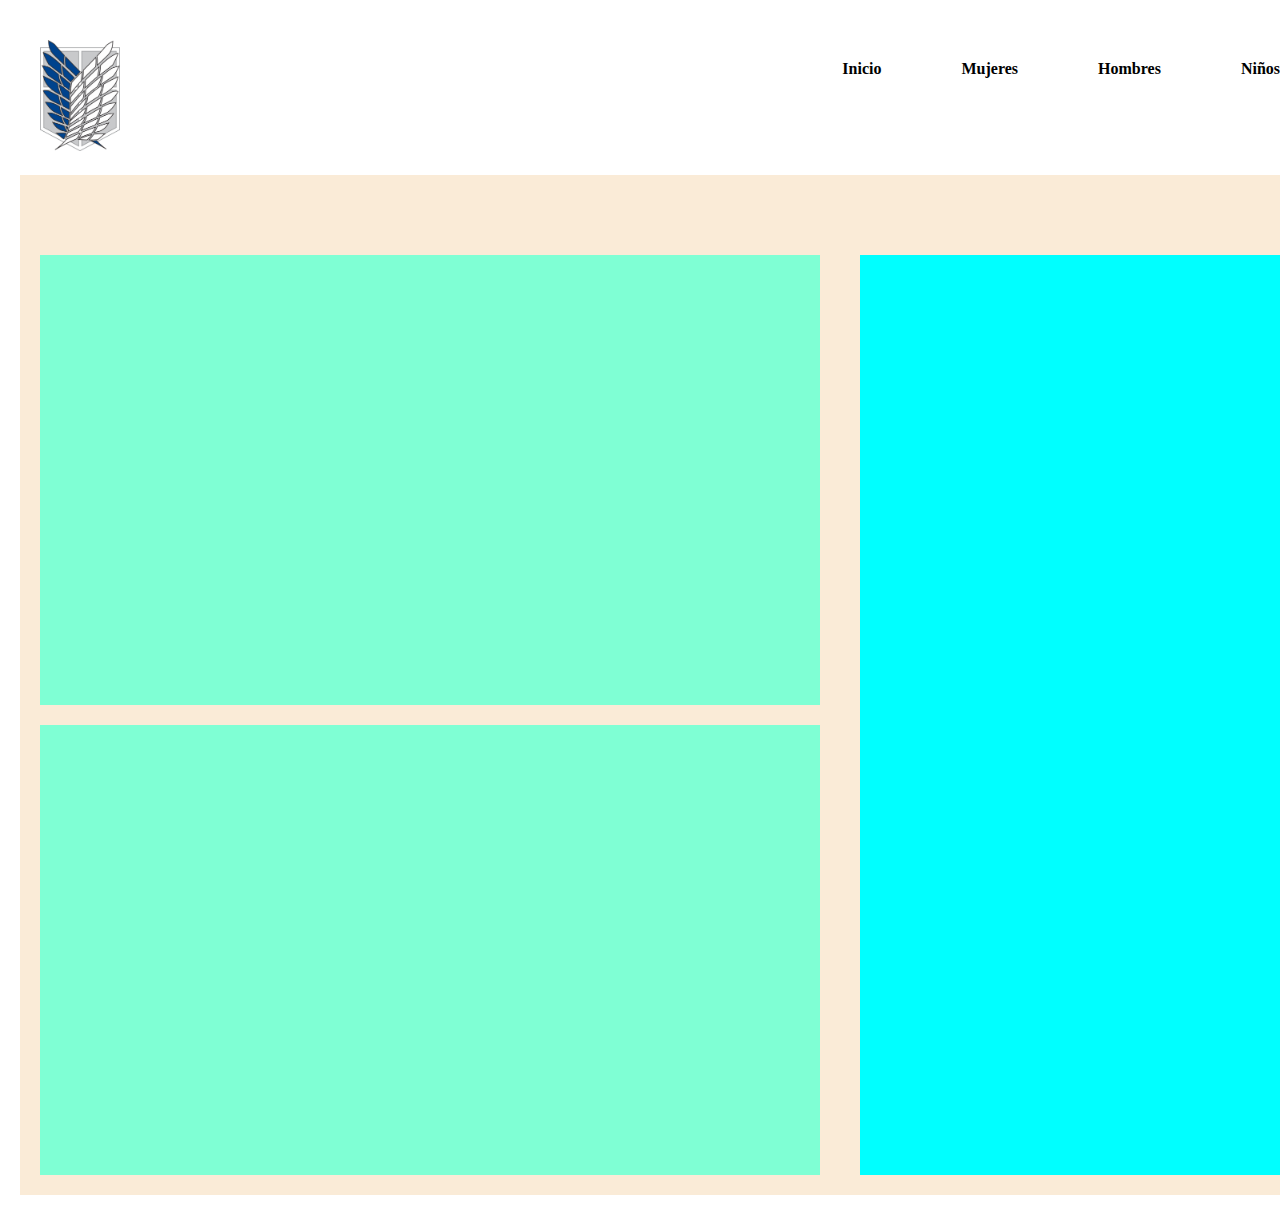
<file: RepasoFB/index.html>
<!DOCTYPE html>
<html lang="en">
<head>
    <meta charset="UTF-8">
    <meta http-equiv="X-UA-Compatible" content="IE=edge">
    <meta name="viewport" content="width=device-width, initial-scale=1.0">
    <link rel="stylesheet" href="./index.css">
    <title>Repaso Flex Box</title>
</head>

<body>
    <main class="main">

         <div class="menucontainer">
            <div class="menulogo">
                <a href="./index.html">
                    <img src="./logo.png" width="80px" alt="">
                </a>
            </div>
         <nav class="menu">
            <ul class="menuitems">
                <li class="menulink">
                    <a href="#">Inicio</a>
                </li>
                <li class="menulink">
                    <a href="#">Mujeres</a>
                </li>
                <li class="menulink">
                    <a href="#">Hombres</a>
                </li>
                <li class="menulink">
                    <a href="#">Niños</a>
                </li>
            </ul>
         </nav>
        </div>

         <section class="mainsection">
            <section class="article">
                <section class="textarticle"></section>
                <section class="textarticle"></section>
            </section>
            <aside class="mainAside"></aside>
         </section>

         <footer class="footer"></footer>
    </main>
</body>
</html>
</file>
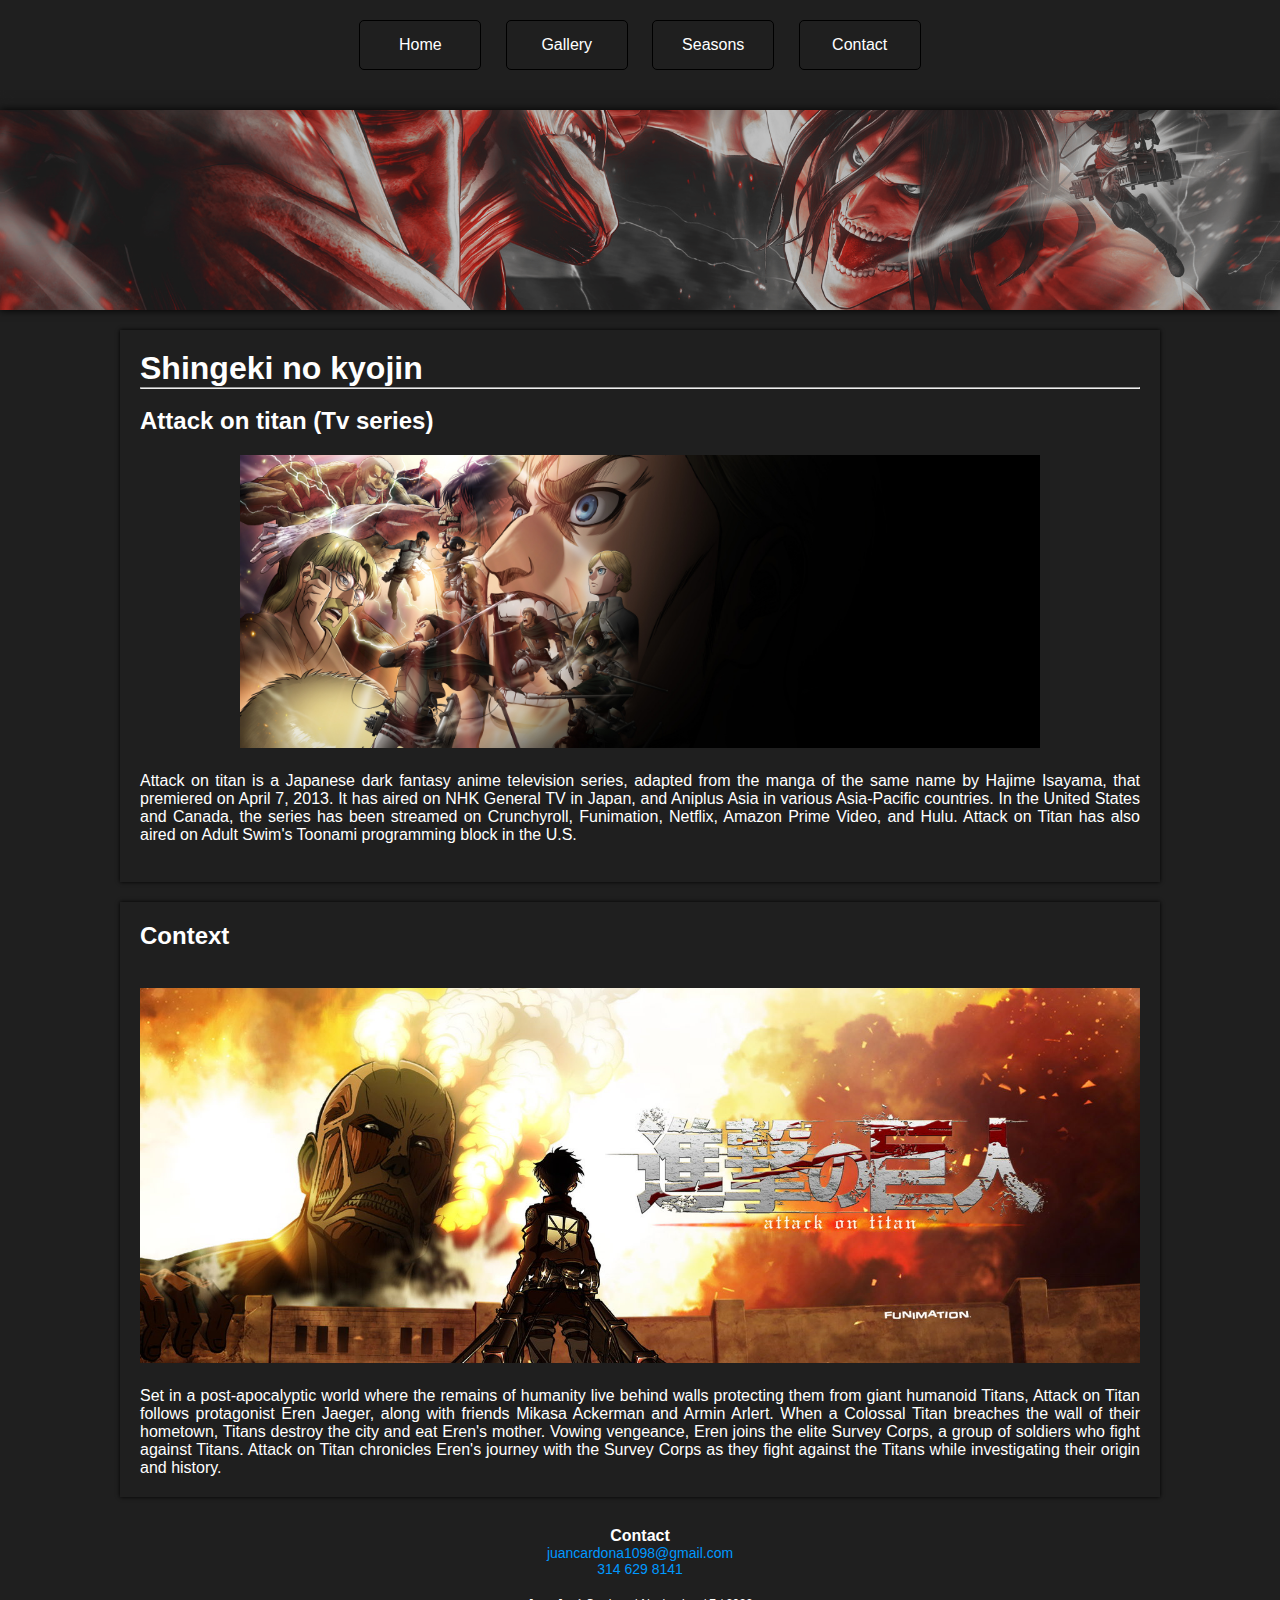
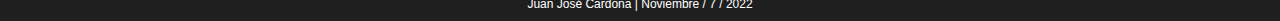
<file: Shingeki/src/index.html>
<!DOCTYPE html>
<html lang="en">

<head>
    <meta charset="UTF-8"> 
    <meta http-equiv="X-UA-Compatible" content="IE=edge">
    <meta name="viewport" content="width=device-width, initial-scale=1.0">
    <link rel="stylesheet" href="/Shingeki/src/styles/global.css">
    <link rel="stylesheet" href="./styles/index.css">
    <title>Shingeki no kyojin</title>
</head>

<body>

    <nav class="menu">
        <ul class="menucontainer">

            <li class="menuitem">
                <a class="menulink" href="#">Home</a>
            </li>
           <li class="menuitem">
                <a class="menulink" href="/Shingeki/src/pages/gallery.html">Gallery</a>
           </li>

            <li class="menuitem">
                <a class="menulink" href="./pages/seasons.html">Seasons</a>
            </li>
 
           <li class="menuitem">
                <a class="menulink" href="./pages/contact.html">Contact</a>
            </li>

        </ul>
    </nav>
<header class="banner"></header>

    <main class="mainContainer">

        <h1>Shingeki no kyojin</h1>
         <hr>
         <br>
         <h2>Attack on titan (Tv series)</h2>
    
         <div><img src="./images/banner2.jpg" alt=""></div>    
         <p> 
            Attack on titan is a Japanese dark fantasy anime television series, adapted from the manga of the same 
            name by Hajime Isayama, that premiered on April 7, 2013. It has aired on NHK General TV in Japan,
            and Aniplus Asia in various Asia-Pacific countries. In the United States and Canada, the series has
            been streamed on Crunchyroll, Funimation, Netflix, Amazon Prime Video, and Hulu. Attack on Titan has 
            also aired on Adult Swim's Toonami programming block in the U.S.
        </p> 
        <br>

    </main>
    
    <main class="submainContainer">

        <h2>Context</h2><br>
        <div><img src="./images/banner3.jpeg" alt=""></div>  

        <p>
            Set in a post-apocalyptic world where the remains of humanity live behind walls protecting them 
            from giant humanoid Titans, Attack on Titan follows protagonist Eren Jaeger, along with friends 
            Mikasa Ackerman and Armin Arlert. When a Colossal Titan breaches the wall of their hometown, Titans 
            destroy the city and eat Eren's mother. Vowing vengeance, Eren joins the elite Survey Corps, a group 
            of soldiers who fight against Titans. Attack on Titan chronicles Eren's journey with the Survey Corps 
            as they fight against the Titans while investigating their origin and history.
        </p>

     
     

    </main>

    <footer class="footer">
        <div class="footerContact">
          <h4>Contact</h4>
          <a href="mailto:juancardona1098@gmail.com">juancardona1098@gmail.com</a>
          <a href="Cel: 314 629 8141">314 629 8141</a>
        </div>
        <p class="copy">Juan José Cardona | Noviembre / 7 / 2022 </p>
      </footer>
</body>
</html>
</file>
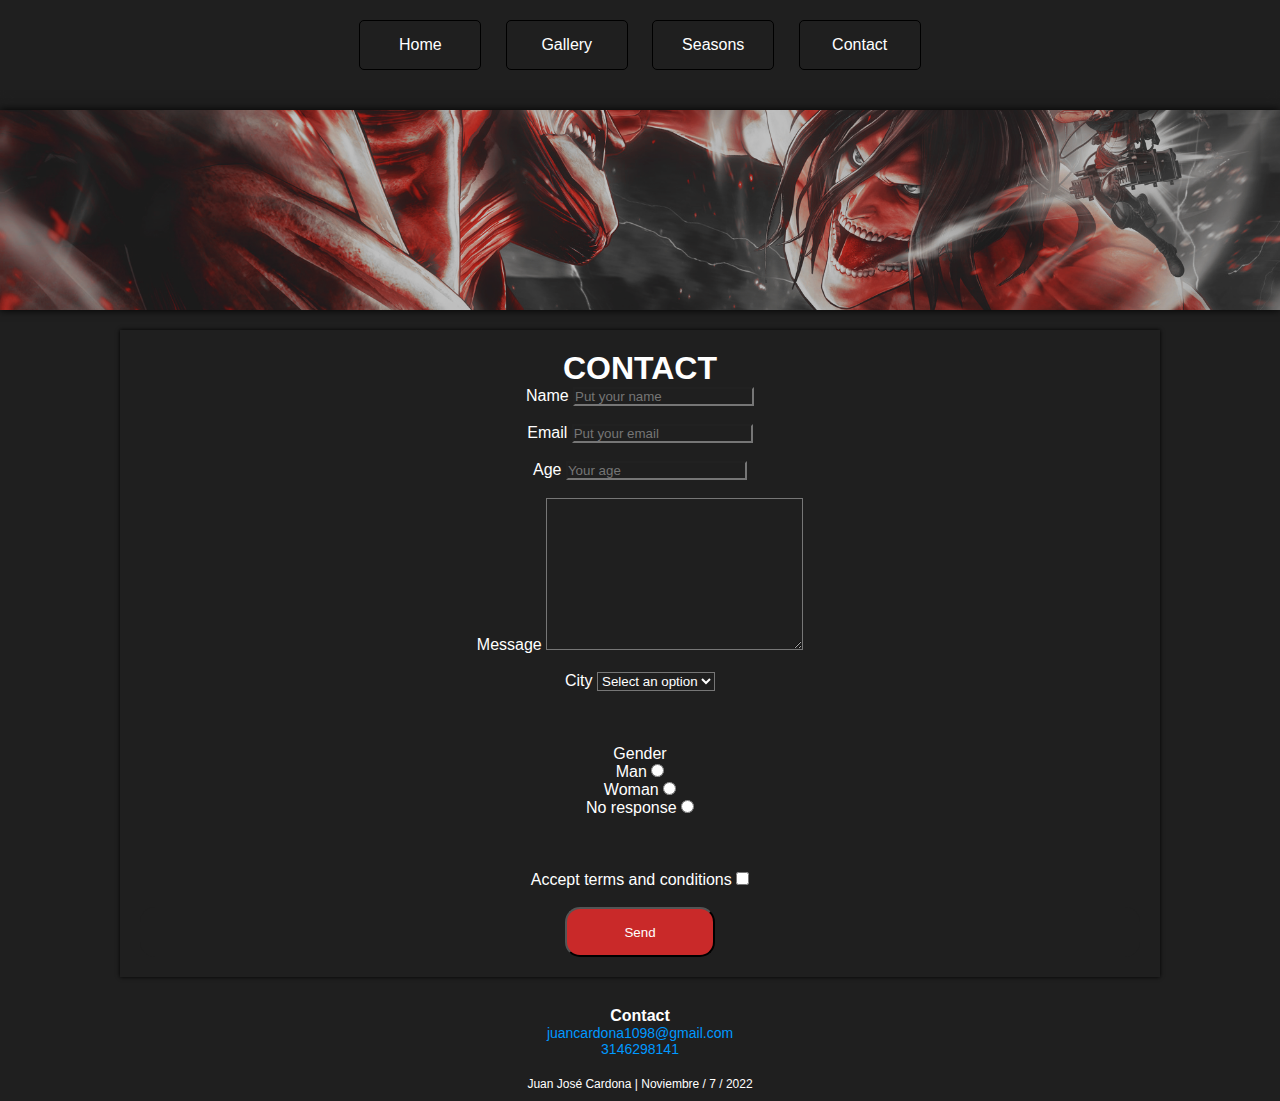
<file: Shingeki/src/pages/contact.html>
<!DOCTYPE html>
<html lang="en">
<head>
    <meta charset="UTF-8">
    <meta http-equiv="X-UA-Compatible" content="IE=edge">
    <meta name="viewport" content="width=device-width, initial-scale=1.0">
    <link rel="stylesheet" href="/Shingeki/src/styles/global.css">
    <link rel="stylesheet" href="/Shingeki/src/styles/contact.css">
    <title>Contact</title>
</head>
<body>
    
    <nav class="menu">
        <ul class="menucontainer">

            <li class="menuitem">
                <a class="menulink" href="../index.html">Home</a>
            </li>
           <li class="menuitem">
                <a class="menulink" href="./gallery.html">Gallery</a>
           </li>

            <li class="menuitem">
                <a class="menulink" href="./seasons.html">Seasons</a>
            </li>

           <li class="menuitem">
                <a class="menulink" href="#">Contact</a>
            </li>

        </ul>
    </nav>
    <header class="banner"></header>

    <main class="mainContainer">
        <div><h1>CONTACT</h1></div>

        <form>
            <div>
                <label for="Name">Name</label>
                <input type="text" id="name" placeholder="Put your name" >
            </div>
            <br>
            <div>
                <label for="Correo">Email</label>
                <input type="text" id="name" placeholder="Put your email" 
                required id="email">
            </div>
            <br>
            <div>
                <label for="Age">Age</label>
                <input type="number" id="" placeholder="Your age" 
                required id="email">
            </div>
            <br>
            <div>
                <label for="age">Message</label>
                <textarea name="" id="" cols="30" rows="10"></textarea>
            </div>
            <br>
            <div>
                <label for="city">City</label>
                <select name="" id="city">
                    <option value="">Select an option</option>
                    <option value="Bogota">Bogota</option>
                    <option value="Cali">Cali</option>
                    <option value="Medellin">Medellin</option>
                    <option value="Cartagena">Cartagena</option>
    
                </select>
            </div>
    
    
            <br>
            <br>
            <br>
    
            <div>
                <span>Gender</span>
                <div>
                    <label for="man">Man</label>
                    <input type="radio"  name="Gender" required id="man"
                    placeholder="Soy un hombre">
                </div>
                <div>
                    <label for="man">Woman</label>
                    <input type="radio"  name="Gender" required id="man"
                    placeholder="Soy una chica">
                </div>
                <div>
                    <label for="man">No response</label>
                    <input type="radio"  name="Gender" required id="man"
                    placeholder="Soy no binario">
                </div>
            </div>
            <br>
            <br>
            <br>
    
            <div>
                <label for="tyc">Accept terms and conditions</label>
                <input type="checkbox" required id="tyc">
            </div>
            <br>

            <div class="button"><button type="submit">Send</button></div>
    
    
        </form>

    </main>

 
    
    <footer class="footer">
        <div class="footerContact">
          <h4>Contact</h4>
          <a href="mailto:juancardona1098@gmail.com">juancardona1098@gmail.com</a>
          <a href="Cel: 314 629 8141">3146298141</a>
        </div>
        <p class="copy">Juan José Cardona | Noviembre / 7 / 2022 </p>
      </footer>
</body>
</html>
</file>
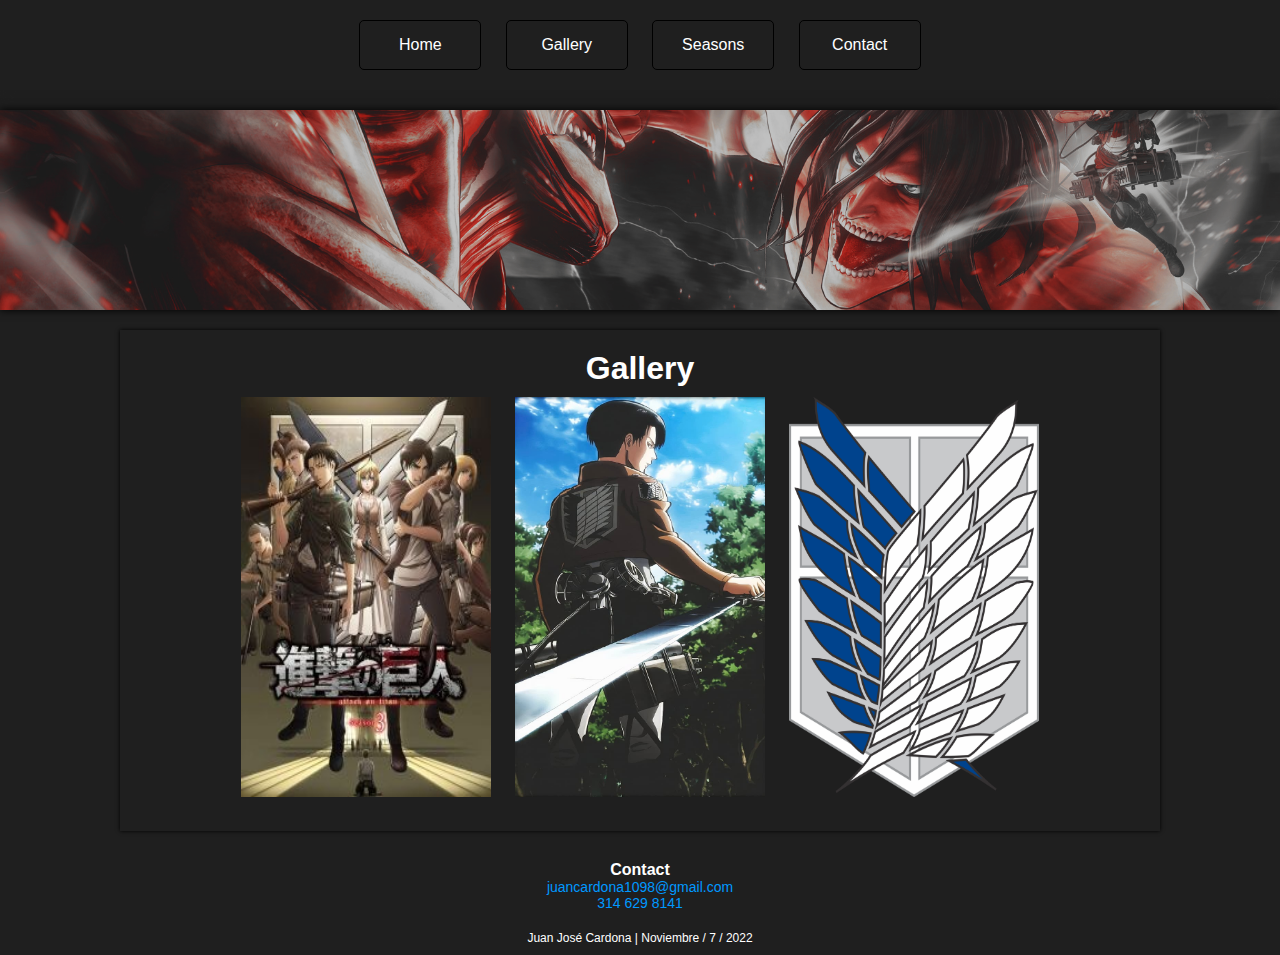
<file: Shingeki/src/pages/gallery.html>
<!DOCTYPE html>
<html lang="en">
<head>
    <meta charset="UTF-8">
    <meta http-equiv="X-UA-Compatible" content="IE=edge">
    <meta name="viewport" content="width=device-width, initial-scale=1.0">
    <link rel="stylesheet" href="/Shingeki/src/styles/global.css">
    <link rel="stylesheet" href="../styles/gallery.css">
    <title>Gallery</title>
</head>
<body>
    
    <nav class="menu">
        <ul class="menucontainer">

            <li class="menuitem">
                <a class="menulink" href="../index.html">Home</a>
            </li>
           <li class="menuitem">
                <a class="menulink" href="#">Gallery</a>
           </li>

            <li class="menuitem">
                <a class="menulink" href="./seasons.html">Seasons</a>
            </li>

           <li class="menuitem">
                <a class="menulink" href="./contact.html">Contact</a>
            </li>

        </ul>
    </nav>
    <header class="banner"></header>

    <main class="mainContainer">


            
     <div><h1>Gallery</h1></div>
 


     
     <div class="galleryContainer">                 
        
        <img class="imgGallery" src="../images/img1.jpg" alt="">
        <img class="imgGallery" src="../images/img2.jpg" alt="">
        <img class="imgGallery" src="../images/logo.png" alt="">

    </div>


    </main>


    <footer class="footer">
        <div class="footerContact">
          <h4>Contact</h4>
          <a href="mailto:juancardona1098@gmail.com">juancardona1098@gmail.com</a>
          <a href="Cel: 314 629 8141">314 629 8141</a>
        </div>
        <p class="copy">Juan José Cardona | Noviembre / 7 / 2022 </p>
      </footer>
</body>
</html>
</file>
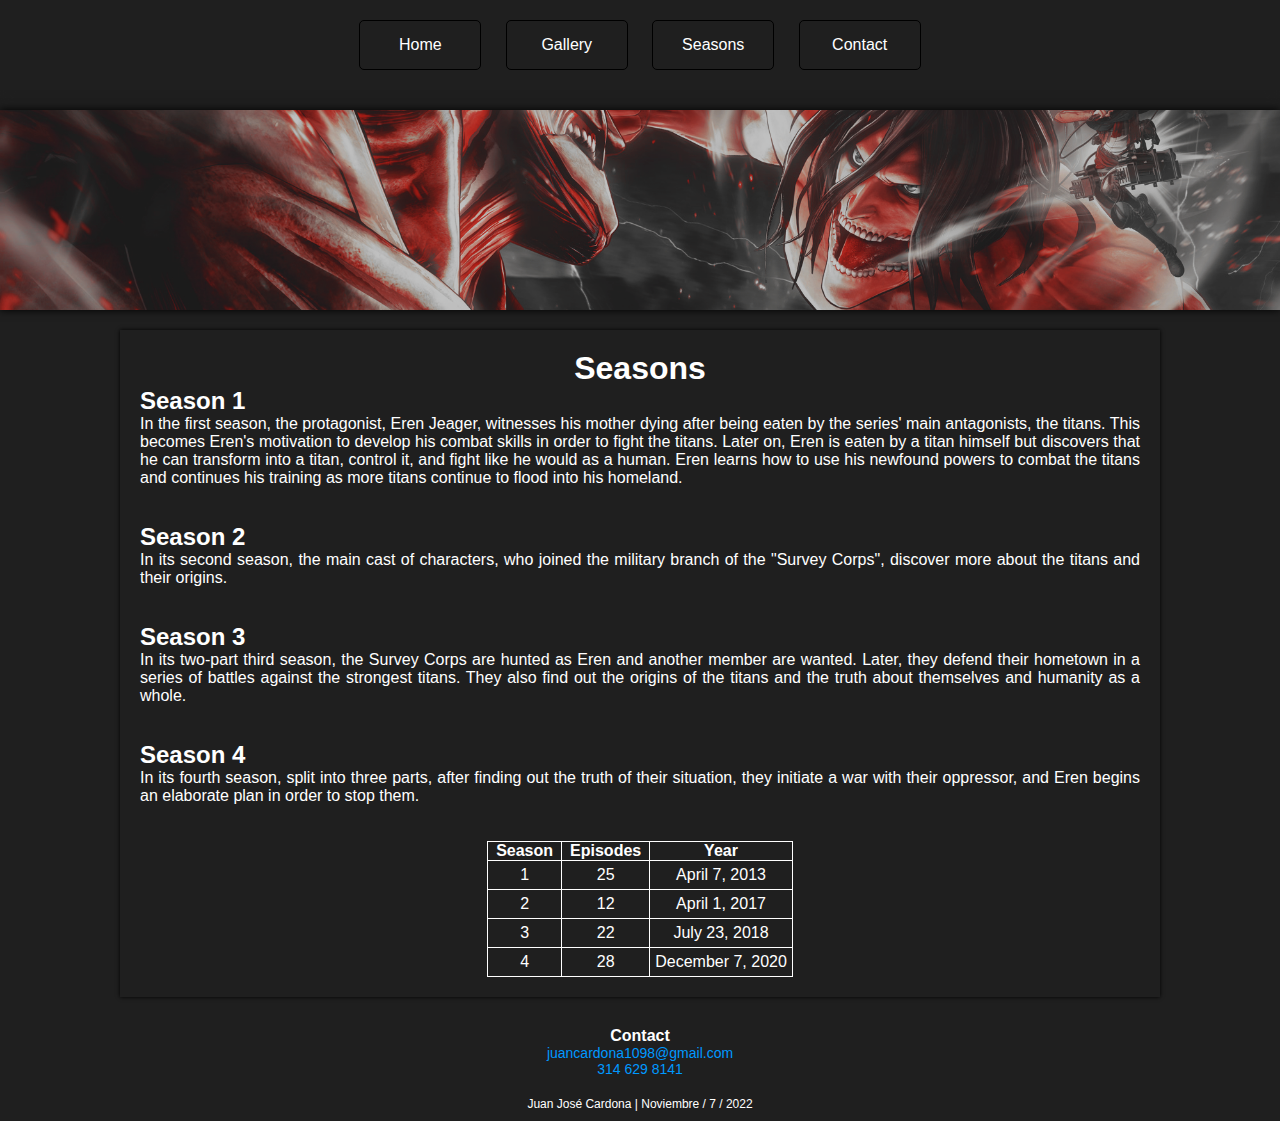
<file: Shingeki/src/pages/seasons.html>
<!DOCTYPE html>
<html lang="en">
<head>
    <meta charset="UTF-8">
    <meta http-equiv="X-UA-Compatible" content="IE=edge">
    <meta name="viewport" content="width=device-width, initial-scale=1.0">
    <link rel="stylesheet" href="/Shingeki/src/styles/global.css">
    <link rel="stylesheet" href="/Shingeki/src/styles/seasons.css">
    <title>Seasons</title>
</head>
<body>
    
    <nav class="menu">
        <ul class="menucontainer">

            <li class="menuitem">
                <a class="menulink" href="../index.html">Home</a>
            </li>
           <li class="menuitem">
                <a class="menulink" href="./gallery.html">Gallery</a>
           </li>

            <li class="menuitem">
                <a class="menulink" href="#">Seasons</a>
            </li>

           <li class="menuitem">
                <a class="menulink" href="./contact.html">Contact</a>
            </li>

        </ul>
    </nav>
    <header class="banner"></header>

    <main class="mainContainer">
        
        <div><h1 class="subTitle">Seasons</h1></div>
        <h2>Season 1</h2>
        <p>In the first season, the protagonist, Eren Jeager, witnesses his mother
             dying after being eaten by the series' main antagonists, the titans. 
             This becomes Eren's motivation to develop his combat skills in order 
             to fight the titans. Later on, Eren is eaten by a titan himself but 
             discovers that he can transform into a titan, control it, and fight 
             like he would as a human. Eren learns how to use his newfound powers 
             to combat the titans and continues his training as more titans continue
              to flood into his homeland.
        </p> <br><br>

        <h2>Season 2</h2>
        
        <p>In its second season, the main cast of characters, who joined the military 
            branch of the "Survey Corps", discover more about the titans and their origins.
        </p> <br><br>   

        <h2>Season 3</h2>
        
        <p>In its two-part third season, the Survey Corps are hunted as Eren and another 
            member are wanted. Later, they defend their hometown in a series of battles 
            against the strongest titans. They also find out the origins of the titans and 
            the truth about themselves and humanity as a whole.
        </p> <br><br>   
        
        <h2>Season 4</h2>
        
        <p>In its fourth season, split into three parts, after finding out the truth of 
            their situation, they initiate a war with their oppressor, and Eren begins 
            an elaborate plan in order to stop them.
        </p> <br><br>   
        <table class="table">
          <thead>
            <tr>
              <th scope="row" colspan="1" style="min-width: 50px; padding: 0 8px">Season</th>
              <th scope="row" colspan="1" style="min-width: 50px; padding: 0 8px">Episodes</th>
              <th scope="row" colspan="1" style="min-width: 50px; padding: 0 8px">Year</th>
            </tr>
          </thead>
          <tbody>
            <tr>
              <td>1</td>
              <td>25</td>
              <td>April 7, 2013</td>
            </tr>
            <tr>
              <td>2</td>
              <td>12</td>
              <td>April 1, 2017</td>
            </tr>
            <tr>
                <td>3</td>
                <td>22</td>
                <td>July 23, 2018</td>
              </tr>
              <tr>
                <td>4</td>
                <td>28</td>
                <td>December 7, 2020</td>
              </tr>
          </tbody>
        </table>



    </main>


    <footer class="footer">
        <div class="footerContact">
          <h4>Contact</h4>
          <a href="mailto:juancardona1098@gmail.com">juancardona1098@gmail.com</a>
          <a href="Cel: 314 629 8141">314 629 8141</a>
        </div>
        <p class="copy">Juan José Cardona | Noviembre / 7 / 2022 </p>
      </footer>
    
</body>
</html>
</file>
<file: RepasoFB/index.css>
*{
    list-style: none;
    text-decoration: none;
    margin: 0;
    padding: 0;
}

.main{
    height: 100%;
    width: 100%;
    margin: 20px;
    }

.menucontainer{
    display: flex;
    justify-content: space-between;
    background-color: white;
    width: 100%;
    top: 0;
    left: 0;   
    padding: 20px; 
}

.menuitems{
    display: flex;
    justify-content: space-around;
}

.menulink{
    padding: 20px;
    margin: 0 20px;
}

.menulink a{
        color: black;
        font-weight: bold;
}
/*Acá comienza la edicion de las secciones*/

.mainsection{
    height: 100%;
    background-color: antiquewhite;
    display: flex;
    padding-top: 60px;
}

.textarticle{
    height: 450px;
    width: 780px;
    margin: 20px;
    background-color: aquamarine;
}

.mainAside{
    background-color: aqua;
    margin: 20px;
    height: 920px;
    width: 550px;

}
</file>
<file: Shingeki/src/styles/global.css>
*{
    margin: 0;
    padding: 0;
    list-style: none;
    text-decoration: none;
    text-decoration:none;
    background-color: #1f1f1f;
    color:white; 

}

body{
    font-family: 'Segoe UI', Tahoma, Geneva, Verdana, sans-serif;

}

.tittle { 
    background-color: #1f1f1f;
    font-size: 50px;
    padding: 10px;
    border: 2px solid black;
    display: inline-block;
    width: 200px;
    margin: auto;
    display: block;
}

.menu{
    padding: 20px;
    box-shadow: 0 0 15px #1f1f1f;
    background-color: transparent;
}
.menucontainer{
    background-color: transparent;
    width: fit-content;
    margin: auto;
    transition: 0.3s;
}

.menuitem{
    display: inline-block;
}

.menulink{
    background-color: #1f1f1f;
    padding: 15px;
    color: white;
    width: 90px;
    display: inline-block;
    margin: 0 10px;
    text-align: center;
    border-radius: 5px;
    border: 1px solid black;
    transition: all 0.2s ease-in-out;

}

.menulink:hover{
    background-color: rgb(201, 41, 41);
    color: rgb(0, 0, 0);
    transform: scale(1.1);

}
.banner {
    background-image: url('../images/banner.png');
    min-height: 200px;
    background-position: 0 -100px;
    background-repeat: no-repeat;
    background-size: cover;
    box-shadow: 0 0 8px black;
    margin-top: 20px;
  }


.mainContainer {
    width: 1000px;
    margin: 20px auto;
    background-color:transparent;
    box-shadow: 0 0 4px black;
    padding: 20px;
    font-style: white;
    background-image: none;
  }
  .mainContainer p{
   text-align: justify;
  }
  .mainContainer h2 .mainContainer h1{
  text-decoration-color: transparent;
  }
  .mainContainer div{
    text-align: center;
    
  }
  .submainContainer{
    width: 1000px;
    margin: 20px auto;
    background-color: transparent;
    box-shadow: 0 0 4px black;
    padding: 20px;
    font-style: white;
    background-image: none;
 }
.submainContainer p{
  text-align: justify;
}
.footer {
    background-color: #1f1f1f;
    padding: 10px;
  }
  .copy{
    text-align: center;
    font-size: 12px;
  }
  .footerContact{
    margin-bottom: 20px;
  }
  .footerContact *{
    text-align: center;
    display: block;
  }
  .footerContact a {
    color: #0099ff;
    font-size: 14px;
  }
</file>
<file: Shingeki/src/styles/index.css>
.mainContainer div{
    width: 1000px;
    margin: 20px auto;
}

.mainContainer img{
    width: 800px;
    height: max-content;
    align-self: auto;
}

.submainContainer div{
    width: 1000px;
    margin: 20px auto;
}

.submainContainer img{
    width: 1000px;
    height: max-content;
    align-self: auto;
}
</file>
<file: Shingeki/src/styles/contact.css>
.form{
    width: fit-content;
    margin: auto;
  }
  .itemForm {
    margin: 15px 0;
    width: 100%;
  }
  .itemForm label{
    display: block;
    margin-bottom: 5px;
  }
  .itemForm input,
  .itemForm textarea {
    background-color: #2b2b2b;
    border: none;
    outline: none;
    padding: 10px;
    border-bottom: 1px solid gray;
    resize: vertical;
    width: 100%;
  }

  .button {
    border-radius: 15px;
  }
  .button button{

    height: 50px;
    width: 150px;
    background-color: rgb(201, 41, 41);
    border-radius: 15px;

  }

.button button:hover{
    background-color: transparent;
}
  
  .itemForm input::placeholder{
    color: gray;
  }
</file>
<file: Shingeki/src/styles/gallery.css>
.galleryContainer{
    width: fit-content;
    margin: auto;
    align-self: auto;
  }
  .galleryContainer h2{
    text-align: center;
    text-decoration: solid;
  }
  .imgGallery {
    padding: 10px;
    width: 250px;
    height: 400px;
  }
  
  
  .imgGallery:hover{

    background-color: rgb(201, 41, 41);
    color: rgb(0, 0, 0);
    transform: scale(1.1);

  }
</file>
<file: Shingeki/src/styles/seasons.css>
.table {
    border-collapse: collapse;
    border: 1px solid rgb(255, 255, 255);
    align-items: center;
    text-align: justify;
    text-align: center;
    margin:auto;
  }
  
  .table th, .table td {
    border: 1px solid rgb(255, 255, 255);
    border-spacing: 0;
    padding: 5px;
  }
</file>
